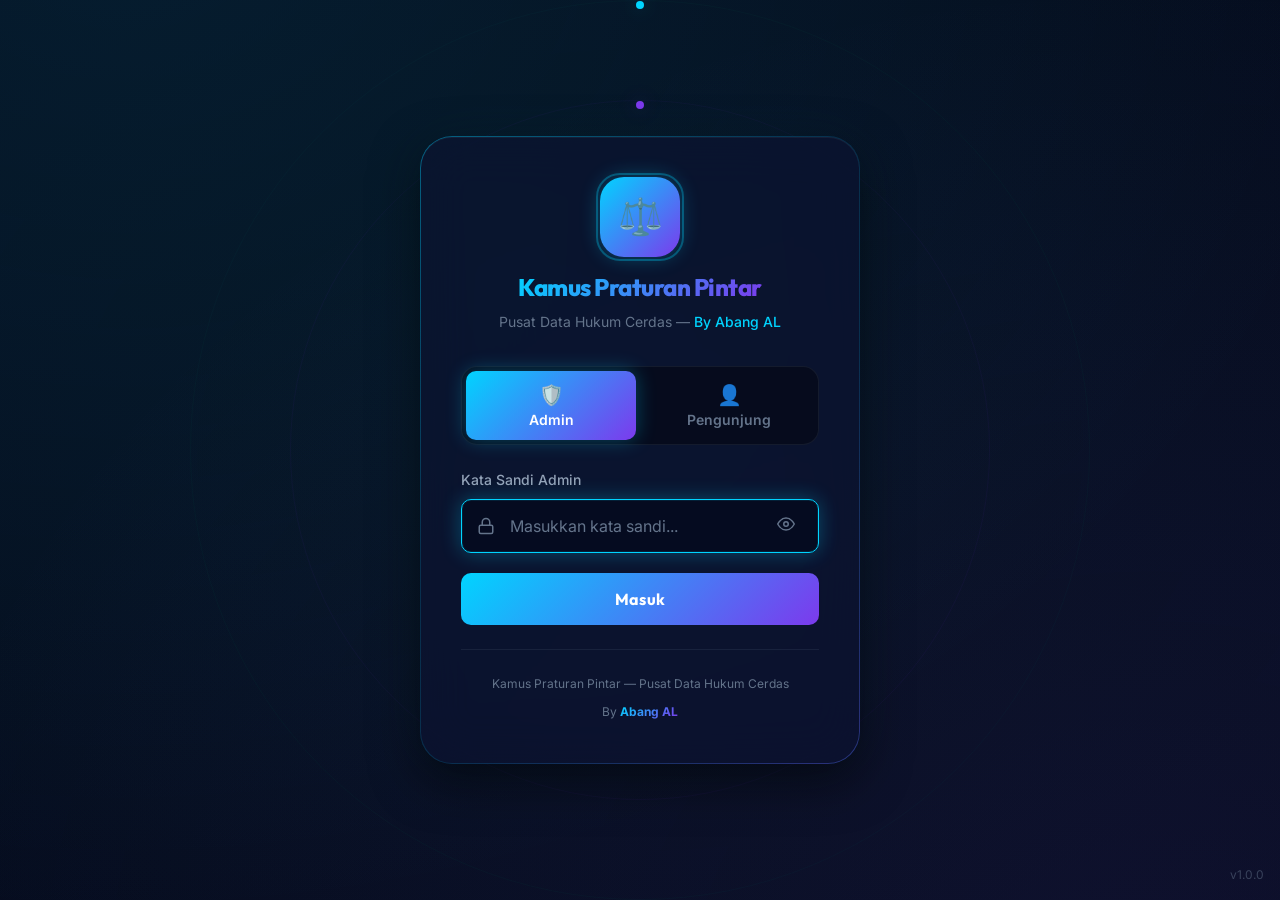
<file: index.html>
<!DOCTYPE html>
<html lang="id">
<head>
  <meta charset="UTF-8">
  <meta name="viewport" content="width=device-width, initial-scale=1.0">
  <meta name="description" content="Kamus Praturan Pintar - Pusat Data Hukum Cerdas By Abang AL. Cari peraturan daerah, undang-undang, dan dokumen hukum dengan teknologi AI.">
  <meta name="theme-color" content="#060b1d">
  <title>Kamus Praturan Pintar — Login</title>
  
  <!-- CSS -->
  <link rel="stylesheet" href="css/variables.css">
  <link rel="stylesheet" href="css/base.css">
  <link rel="stylesheet" href="css/animations.css">
  <link rel="stylesheet" href="css/login.css">
  <link rel="stylesheet" href="css/responsive.css">
  
  <!-- Favicon -->
  <link rel="icon" type="image/svg+xml" href="data:image/svg+xml,<svg xmlns='http://www.w3.org/2000/svg' viewBox='0 0 100 100'><text y='.9em' font-size='90'>⚖️</text></svg>">
</head>
<body>
  <div class="login-page" id="loginPage">
    
    <!-- Animated Background -->
    <div class="login-bg">
      <div class="particles-container">
        <div class="particle"></div>
        <div class="particle"></div>
        <div class="particle"></div>
        <div class="particle"></div>
        <div class="particle"></div>
        <div class="particle"></div>
        <div class="particle"></div>
        <div class="particle"></div>
        <div class="particle"></div>
        <div class="particle"></div>
      </div>
      <div class="orbit-ring">
        <div class="orbit-dot"></div>
      </div>
      <div class="orbit-ring">
        <div class="orbit-dot"></div>
      </div>
      <div class="orbit-ring"></div>
    </div>
    
    <!-- Login Card -->
    <div class="login-card" id="loginCard">
      
      <!-- Logo -->
      <div class="login-logo">
        <div class="login-logo-icon">⚖️</div>
        <h1 class="login-title">
          <span class="gradient-text">Kamus Praturan Pintar</span>
        </h1>
        <p class="login-subtitle">
          Pusat Data Hukum Cerdas — <span>By Abang AL</span>
        </p>
      </div>
      
      <!-- Role Selector -->
      <div class="login-roles" id="roleTabs">
        <button class="role-tab active" data-role="admin" id="tabAdmin" type="button">
          <span class="role-icon">🛡️</span>
          Admin
        </button>
        <button class="role-tab" data-role="visitor" id="tabVisitor" type="button">
          <span class="role-icon">👤</span>
          Pengunjung
        </button>
      </div>
      
      <!-- Login Form -->
      <form id="loginForm" autocomplete="off">
        
        <!-- Error Message -->
        <div class="login-error" id="loginError">
          <svg width="16" height="16" viewBox="0 0 24 24" fill="none" stroke="currentColor" stroke-width="2">
            <circle cx="12" cy="12" r="10"/><line x1="15" y1="9" x2="9" y2="15"/><line x1="9" y1="9" x2="15" y2="15"/>
          </svg>
          <span id="loginErrorText">Password salah!</span>
        </div>
        
        <!-- Password Input -->
        <div class="login-input-group">
          <label class="login-input-label" for="passwordInput">
            <span id="passwordLabel">Kata Sandi Admin</span>
          </label>
          <div class="login-input-wrapper">
            <svg class="input-icon-left" width="18" height="18" viewBox="0 0 24 24" fill="none" stroke="currentColor" stroke-width="2">
              <rect x="3" y="11" width="18" height="11" rx="2" ry="2"/>
              <path d="M7 11V7a5 5 0 0 1 10 0v4"/>
            </svg>
            <input 
              type="password" 
              id="passwordInput" 
              class="login-input" 
              placeholder="Masukkan kata sandi..."
              style="padding-left: 48px;"
              required
              autofocus
            >
            <button type="button" class="toggle-password" id="togglePassword" aria-label="Toggle password visibility">
              <svg width="18" height="18" viewBox="0 0 24 24" fill="none" stroke="currentColor" stroke-width="2" id="eyeIcon">
                <path d="M1 12s4-8 11-8 11 8 11 8-4 8-11 8-11-8-11-8z"/>
                <circle cx="12" cy="12" r="3"/>
              </svg>
            </button>
          </div>
        </div>
        
        <!-- Login Button -->
        <button type="submit" class="login-btn" id="loginBtn">
          <span class="btn-text">Masuk</span>
          <div class="btn-loader"></div>
        </button>
      </form>
      
      <!-- Footer -->
      <div class="login-footer">
        <p>Kamus Praturan Pintar — Pusat Data Hukum Cerdas</p>
        <p class="designer">By <span>Abang AL</span></p>
      </div>
    </div>
    
    <!-- Version -->
    <div class="login-version">v1.0.0</div>
  </div>
  
  <script src="js/auth.js"></script>
</body>
</html>
</file>
<file: css/variables.css>
/* ============================================
   JDIH Pintar Tanah Bumbu - Design Tokens
   Design by Abang AL
   ============================================ */

@import url('https://fonts.googleapis.com/css2?family=Outfit:wght@300;400;500;600;700;800;900&family=Inter:wght@300;400;500;600;700&family=JetBrains+Mono:wght@400;500;600&display=swap');

:root {
  /* ── Color Palette ── */
  --bg-primary: #060b1d;
  --bg-secondary: #0d1333;
  --bg-tertiary: #111940;
  --bg-card: rgba(13, 19, 51, 0.7);
  --bg-card-hover: rgba(17, 25, 64, 0.85);
  --bg-glass: rgba(13, 19, 51, 0.4);
  --bg-input: rgba(6, 11, 29, 0.6);
  --bg-sidebar: rgba(6, 11, 29, 0.95);

  /* ── Accent Colors ── */
  --accent-cyan: #00d4ff;
  --accent-cyan-dim: rgba(0, 212, 255, 0.15);
  --accent-cyan-medium: rgba(0, 212, 255, 0.3);
  --accent-purple: #7c3aed;
  --accent-purple-dim: rgba(124, 58, 237, 0.15);
  --accent-purple-medium: rgba(124, 58, 237, 0.3);
  --accent-emerald: #10b981;
  --accent-emerald-dim: rgba(16, 185, 129, 0.15);
  --accent-amber: #f59e0b;
  --accent-amber-dim: rgba(245, 158, 11, 0.15);
  --accent-rose: #f43f5e;
  --accent-rose-dim: rgba(244, 63, 94, 0.15);
  --accent-blue: #3b82f6;
  --accent-blue-dim: rgba(59, 130, 246, 0.15);
  --accent-indigo: #6366f1;
  --accent-pink: #ec4899;

  /* ── Gradients ── */
  --gradient-primary: linear-gradient(135deg, #00d4ff 0%, #7c3aed 100%);
  --gradient-secondary: linear-gradient(135deg, #7c3aed 0%, #ec4899 100%);
  --gradient-tertiary: linear-gradient(135deg, #10b981 0%, #00d4ff 100%);
  --gradient-warm: linear-gradient(135deg, #f59e0b 0%, #f43f5e 100%);
  --gradient-dark: linear-gradient(180deg, #060b1d 0%, #0d1333 50%, #111940 100%);
  --gradient-card: linear-gradient(135deg, rgba(0, 212, 255, 0.05) 0%, rgba(124, 58, 237, 0.05) 100%);
  --gradient-sidebar: linear-gradient(180deg, rgba(6, 11, 29, 0.98) 0%, rgba(13, 19, 51, 0.95) 100%);

  /* ── Text Colors ── */
  --text-primary: #e2e8f0;
  --text-secondary: #94a3b8;
  --text-muted: #64748b;
  --text-accent: #00d4ff;
  --text-white: #ffffff;

  /* ── Border Colors ── */
  --border-primary: rgba(0, 212, 255, 0.15);
  --border-secondary: rgba(124, 58, 237, 0.15);
  --border-subtle: rgba(148, 163, 184, 0.1);
  --border-glass: rgba(255, 255, 255, 0.08);

  /* ── Glow Effects ── */
  --glow-cyan: 0 0 20px rgba(0, 212, 255, 0.3);
  --glow-cyan-strong: 0 0 40px rgba(0, 212, 255, 0.4);
  --glow-purple: 0 0 20px rgba(124, 58, 237, 0.3);
  --glow-purple-strong: 0 0 40px rgba(124, 58, 237, 0.4);
  --glow-emerald: 0 0 20px rgba(16, 185, 129, 0.3);

  /* ── Shadows ── */
  --shadow-sm: 0 2px 8px rgba(0, 0, 0, 0.3);
  --shadow-md: 0 4px 16px rgba(0, 0, 0, 0.4);
  --shadow-lg: 0 8px 32px rgba(0, 0, 0, 0.5);
  --shadow-xl: 0 16px 48px rgba(0, 0, 0, 0.6);
  --shadow-card: 0 4px 24px rgba(0, 0, 0, 0.3), inset 0 1px 0 rgba(255, 255, 255, 0.05);

  /* ── Typography ── */
  --font-heading: 'Outfit', sans-serif;
  --font-body: 'Inter', sans-serif;
  --font-mono: 'JetBrains Mono', monospace;

  --text-xs: 0.75rem;
  --text-sm: 0.875rem;
  --text-base: 1rem;
  --text-lg: 1.125rem;
  --text-xl: 1.25rem;
  --text-2xl: 1.5rem;
  --text-3xl: 1.875rem;
  --text-4xl: 2.25rem;
  --text-5xl: 3rem;

  /* ── Spacing ── */
  --space-1: 0.25rem;
  --space-2: 0.5rem;
  --space-3: 0.75rem;
  --space-4: 1rem;
  --space-5: 1.25rem;
  --space-6: 1.5rem;
  --space-8: 2rem;
  --space-10: 2.5rem;
  --space-12: 3rem;
  --space-16: 4rem;
  --space-20: 5rem;

  /* ── Border Radius ── */
  --radius-sm: 6px;
  --radius-md: 10px;
  --radius-lg: 16px;
  --radius-xl: 24px;
  --radius-2xl: 32px;
  --radius-full: 9999px;

  /* ── Transitions ── */
  --ease-out: cubic-bezier(0.25, 0.46, 0.45, 0.94);
  --ease-spring: cubic-bezier(0.34, 1.56, 0.64, 1);
  --transition-fast: 150ms var(--ease-out);
  --transition-base: 250ms var(--ease-out);
  --transition-slow: 400ms var(--ease-out);
  --transition-spring: 500ms var(--ease-spring);

  /* ── Z-Index Scale ── */
  --z-base: 1;
  --z-dropdown: 100;
  --z-sticky: 200;
  --z-overlay: 300;
  --z-modal: 400;
  --z-toast: 500;
  --z-tooltip: 600;

  /* ── Layout ── */
  --sidebar-width: 280px;
  --sidebar-collapsed: 72px;
  --header-height: 64px;
  --content-max-width: 1400px;
}
</file>
<file: css/base.css>
/* ============================================
   JDIH Pintar - Base Styles & Reset
   ============================================ */

*, *::before, *::after {
  margin: 0;
  padding: 0;
  box-sizing: border-box;
}

html {
  scroll-behavior: smooth;
  -webkit-text-size-adjust: 100%;
  font-size: 16px;
}

body {
  font-family: var(--font-body);
  background: var(--bg-primary);
  color: var(--text-primary);
  line-height: 1.6;
  min-height: 100vh;
  overflow-x: hidden;
  -webkit-font-smoothing: antialiased;
  -moz-osx-font-smoothing: grayscale;
}

/* ── Custom Scrollbar ── */
::-webkit-scrollbar {
  width: 6px;
  height: 6px;
}

::-webkit-scrollbar-track {
  background: var(--bg-primary);
}

::-webkit-scrollbar-thumb {
  background: var(--accent-cyan-medium);
  border-radius: var(--radius-full);
}

::-webkit-scrollbar-thumb:hover {
  background: var(--accent-cyan);
}

/* ── Selection ── */
::selection {
  background: var(--accent-cyan-medium);
  color: var(--text-white);
}

/* ── Links ── */
a {
  color: var(--accent-cyan);
  text-decoration: none;
  transition: color var(--transition-fast);
}

a:hover {
  color: var(--text-white);
}

/* ── Headings ── */
h1, h2, h3, h4, h5, h6 {
  font-family: var(--font-heading);
  font-weight: 700;
  line-height: 1.2;
  color: var(--text-white);
}

h1 { font-size: var(--text-4xl); }
h2 { font-size: var(--text-3xl); }
h3 { font-size: var(--text-2xl); }
h4 { font-size: var(--text-xl); }
h5 { font-size: var(--text-lg); }

/* ── Paragraphs ── */
p {
  color: var(--text-secondary);
  line-height: 1.7;
}

/* ── Images ── */
img {
  max-width: 100%;
  height: auto;
  display: block;
}

/* ── Buttons ── */
button {
  font-family: var(--font-body);
  cursor: pointer;
  border: none;
  outline: none;
  background: none;
  font-size: var(--text-base);
  color: var(--text-primary);
  transition: all var(--transition-base);
}

/* ── Inputs ── */
input, textarea, select {
  font-family: var(--font-body);
  font-size: var(--text-base);
  color: var(--text-primary);
  outline: none;
  border: none;
  background: transparent;
}

input::placeholder,
textarea::placeholder {
  color: var(--text-muted);
}

/* ── Lists ── */
ul, ol {
  list-style: none;
}

/* ── Utility Classes ── */
.glass {
  background: var(--bg-glass);
  backdrop-filter: blur(20px);
  -webkit-backdrop-filter: blur(20px);
  border: 1px solid var(--border-glass);
}

.glass-card {
  background: var(--bg-card);
  backdrop-filter: blur(16px);
  -webkit-backdrop-filter: blur(16px);
  border: 1px solid var(--border-primary);
  border-radius: var(--radius-lg);
  box-shadow: var(--shadow-card);
  transition: all var(--transition-base);
}

.glass-card:hover {
  background: var(--bg-card-hover);
  border-color: var(--accent-cyan-medium);
  box-shadow: var(--shadow-card), var(--glow-cyan);
  transform: translateY(-2px);
}

.gradient-text {
  background: var(--gradient-primary);
  -webkit-background-clip: text;
  -webkit-text-fill-color: transparent;
  background-clip: text;
}

.gradient-text-secondary {
  background: var(--gradient-secondary);
  -webkit-background-clip: text;
  -webkit-text-fill-color: transparent;
  background-clip: text;
}

.btn-primary {
  display: inline-flex;
  align-items: center;
  justify-content: center;
  gap: var(--space-2);
  padding: var(--space-3) var(--space-6);
  background: var(--gradient-primary);
  color: var(--text-white);
  font-weight: 600;
  border-radius: var(--radius-md);
  font-size: var(--text-sm);
  transition: all var(--transition-base);
  position: relative;
  overflow: hidden;
}

.btn-primary::before {
  content: '';
  position: absolute;
  inset: 0;
  background: linear-gradient(135deg, rgba(255,255,255,0.2) 0%, transparent 50%);
  opacity: 0;
  transition: opacity var(--transition-fast);
}

.btn-primary:hover {
  transform: translateY(-2px);
  box-shadow: var(--glow-cyan-strong);
}

.btn-primary:hover::before {
  opacity: 1;
}

.btn-primary:active {
  transform: translateY(0);
}

.btn-secondary {
  display: inline-flex;
  align-items: center;
  justify-content: center;
  gap: var(--space-2);
  padding: var(--space-3) var(--space-6);
  background: var(--bg-card);
  color: var(--text-primary);
  font-weight: 500;
  border-radius: var(--radius-md);
  border: 1px solid var(--border-primary);
  font-size: var(--text-sm);
  transition: all var(--transition-base);
}

.btn-secondary:hover {
  background: var(--accent-cyan-dim);
  border-color: var(--accent-cyan);
  color: var(--accent-cyan);
}

.btn-icon {
  display: inline-flex;
  align-items: center;
  justify-content: center;
  width: 40px;
  height: 40px;
  border-radius: var(--radius-md);
  background: var(--bg-card);
  border: 1px solid var(--border-subtle);
  color: var(--text-secondary);
  transition: all var(--transition-base);
}

.btn-icon:hover {
  background: var(--accent-cyan-dim);
  border-color: var(--accent-cyan);
  color: var(--accent-cyan);
}

/* ── Badge ── */
.badge {
  display: inline-flex;
  align-items: center;
  padding: var(--space-1) var(--space-3);
  border-radius: var(--radius-full);
  font-size: var(--text-xs);
  font-weight: 600;
  letter-spacing: 0.02em;
}

.badge-cyan {
  background: var(--accent-cyan-dim);
  color: var(--accent-cyan);
  border: 1px solid var(--accent-cyan-medium);
}

.badge-purple {
  background: var(--accent-purple-dim);
  color: var(--accent-purple);
  border: 1px solid var(--accent-purple-medium);
}

.badge-emerald {
  background: var(--accent-emerald-dim);
  color: var(--accent-emerald);
}

.badge-amber {
  background: var(--accent-amber-dim);
  color: var(--accent-amber);
}

.badge-rose {
  background: var(--accent-rose-dim);
  color: var(--accent-rose);
}

/* ── Divider ── */
.divider {
  height: 1px;
  background: var(--border-subtle);
  margin: var(--space-6) 0;
}

/* ── Container ── */
.container {
  max-width: var(--content-max-width);
  margin: 0 auto;
  padding: 0 var(--space-6);
}

/* ── SR Only ── */
.sr-only {
  position: absolute;
  width: 1px;
  height: 1px;
  padding: 0;
  margin: -1px;
  overflow: hidden;
  clip: rect(0, 0, 0, 0);
  white-space: nowrap;
  border: 0;
}

/* ── Tooltip ── */
[data-tooltip] {
  position: relative;
}

[data-tooltip]::after {
  content: attr(data-tooltip);
  position: absolute;
  bottom: calc(100% + 8px);
  left: 50%;
  transform: translateX(-50%) scale(0.8);
  padding: var(--space-2) var(--space-3);
  background: var(--bg-secondary);
  color: var(--text-primary);
  font-size: var(--text-xs);
  border-radius: var(--radius-sm);
  border: 1px solid var(--border-primary);
  white-space: nowrap;
  opacity: 0;
  pointer-events: none;
  transition: all var(--transition-fast);
  z-index: var(--z-tooltip);
}

[data-tooltip]:hover::after {
  opacity: 1;
  transform: translateX(-50%) scale(1);
}
</file>
<file: css/animations.css>
/* ============================================
   JDIH Pintar - Animations & Keyframes
   ============================================ */

/* ── Fade Animations ── */
@keyframes fadeIn {
  from { opacity: 0; }
  to { opacity: 1; }
}

@keyframes fadeInUp {
  from {
    opacity: 0;
    transform: translateY(30px);
  }
  to {
    opacity: 1;
    transform: translateY(0);
  }
}

@keyframes fadeInDown {
  from {
    opacity: 0;
    transform: translateY(-20px);
  }
  to {
    opacity: 1;
    transform: translateY(0);
  }
}

@keyframes fadeInLeft {
  from {
    opacity: 0;
    transform: translateX(-30px);
  }
  to {
    opacity: 1;
    transform: translateX(0);
  }
}

@keyframes fadeInRight {
  from {
    opacity: 0;
    transform: translateX(30px);
  }
  to {
    opacity: 1;
    transform: translateX(0);
  }
}

@keyframes fadeInScale {
  from {
    opacity: 0;
    transform: scale(0.9);
  }
  to {
    opacity: 1;
    transform: scale(1);
  }
}

/* ── Slide Animations ── */
@keyframes slideUp {
  from { transform: translateY(100%); }
  to { transform: translateY(0); }
}

@keyframes slideDown {
  from { transform: translateY(-100%); }
  to { transform: translateY(0); }
}

@keyframes slideInLeft {
  from { transform: translateX(-100%); }
  to { transform: translateX(0); }
}

@keyframes slideInRight {
  from { transform: translateX(100%); }
  to { transform: translateX(0); }
}

/* ── Pulse & Glow ── */
@keyframes pulse {
  0%, 100% { opacity: 1; }
  50% { opacity: 0.5; }
}

@keyframes pulseGlow {
  0%, 100% { box-shadow: 0 0 5px rgba(0, 212, 255, 0.2); }
  50% { box-shadow: 0 0 25px rgba(0, 212, 255, 0.5); }
}

@keyframes glowBorder {
  0%, 100% { border-color: rgba(0, 212, 255, 0.2); }
  50% { border-color: rgba(0, 212, 255, 0.6); }
}

@keyframes pulseRing {
  0% {
    transform: scale(1);
    opacity: 1;
  }
  100% {
    transform: scale(1.5);
    opacity: 0;
  }
}

/* ── Spin ── */
@keyframes spin {
  from { transform: rotate(0deg); }
  to { transform: rotate(360deg); }
}

@keyframes spinSlow {
  from { transform: rotate(0deg); }
  to { transform: rotate(360deg); }
}

/* ── Shimmer / Loading ── */
@keyframes shimmer {
  0% { background-position: -200% center; }
  100% { background-position: 200% center; }
}

@keyframes skeletonPulse {
  0%, 100% { background-color: var(--bg-secondary); }
  50% { background-color: var(--bg-tertiary); }
}

/* ── Float Animation ── */
@keyframes float {
  0%, 100% { transform: translateY(0px); }
  50% { transform: translateY(-10px); }
}

@keyframes floatSlow {
  0%, 100% { transform: translateY(0px) rotate(0deg); }
  33% { transform: translateY(-8px) rotate(1deg); }
  66% { transform: translateY(-4px) rotate(-1deg); }
}

/* ── Particle Background ── */
@keyframes particleFloat {
  0% {
    transform: translateY(100vh) rotate(0deg);
    opacity: 0;
  }
  10% { opacity: 1; }
  90% { opacity: 1; }
  100% {
    transform: translateY(-10vh) rotate(720deg);
    opacity: 0;
  }
}

@keyframes orbitSlow {
  from { transform: rotate(0deg) translateX(150px) rotate(0deg); }
  to { transform: rotate(360deg) translateX(150px) rotate(-360deg); }
}

/* ── Counter Animation ── */
@keyframes countUp {
  from { opacity: 0; transform: translateY(10px); }
  to { opacity: 1; transform: translateY(0); }
}

/* ── Typing Indicator ── */
@keyframes typingBounce {
  0%, 60%, 100% { transform: translateY(0); }
  30% { transform: translateY(-8px); }
}

/* ── Wave ── */
@keyframes wave {
  0%, 100% { transform: scaleY(0.5); }
  50% { transform: scaleY(1.5); }
}

/* ── Gradient Shift ── */
@keyframes gradientShift {
  0% { background-position: 0% 50%; }
  50% { background-position: 100% 50%; }
  100% { background-position: 0% 50%; }
}

@keyframes borderGradient {
  0% { border-color: var(--accent-cyan); }
  33% { border-color: var(--accent-purple); }
  66% { border-color: var(--accent-emerald); }
  100% { border-color: var(--accent-cyan); }
}

/* ── Ripple Effect ── */
@keyframes ripple {
  0% {
    transform: scale(0);
    opacity: 0.5;
  }
  100% {
    transform: scale(4);
    opacity: 0;
  }
}

/* ── Scale Bounce ── */
@keyframes scaleBounce {
  0% { transform: scale(0); }
  50% { transform: scale(1.15); }
  100% { transform: scale(1); }
}

/* ── Notification Bell ── */
@keyframes bellShake {
  0%, 100% { transform: rotate(0); }
  15% { transform: rotate(15deg); }
  30% { transform: rotate(-10deg); }
  45% { transform: rotate(7deg); }
  60% { transform: rotate(-4deg); }
  75% { transform: rotate(2deg); }
}

/* ── Progress Bar ── */
@keyframes progressFill {
  from { width: 0%; }
  to { width: var(--progress, 100%); }
}

@keyframes progressStripe {
  from { background-position: 1rem 0; }
  to { background-position: 0 0; }
}

/* ── Stagger Animation Classes ── */
.animate-fade-in { animation: fadeIn 0.6s var(--ease-out) forwards; }
.animate-fade-in-up { animation: fadeInUp 0.6s var(--ease-out) forwards; }
.animate-fade-in-down { animation: fadeInDown 0.5s var(--ease-out) forwards; }
.animate-fade-in-left { animation: fadeInLeft 0.6s var(--ease-out) forwards; }
.animate-fade-in-right { animation: fadeInRight 0.6s var(--ease-out) forwards; }
.animate-fade-in-scale { animation: fadeInScale 0.5s var(--ease-spring) forwards; }
.animate-float { animation: float 3s ease-in-out infinite; }
.animate-pulse-glow { animation: pulseGlow 2s ease-in-out infinite; }
.animate-spin { animation: spin 1s linear infinite; }
.animate-spin-slow { animation: spinSlow 8s linear infinite; }
.animate-shimmer {
  background: linear-gradient(90deg, transparent 0%, rgba(0, 212, 255, 0.1) 50%, transparent 100%);
  background-size: 200% 100%;
  animation: shimmer 2s infinite;
}

/* ── Stagger Delays ── */
.stagger-1 { animation-delay: 0.1s; opacity: 0; }
.stagger-2 { animation-delay: 0.2s; opacity: 0; }
.stagger-3 { animation-delay: 0.3s; opacity: 0; }
.stagger-4 { animation-delay: 0.4s; opacity: 0; }
.stagger-5 { animation-delay: 0.5s; opacity: 0; }
.stagger-6 { animation-delay: 0.6s; opacity: 0; }
.stagger-7 { animation-delay: 0.7s; opacity: 0; }
.stagger-8 { animation-delay: 0.8s; opacity: 0; }

/* ── Hover Transitions ── */
.hover-lift {
  transition: transform var(--transition-base), box-shadow var(--transition-base);
}

.hover-lift:hover {
  transform: translateY(-4px);
  box-shadow: var(--shadow-lg);
}

.hover-glow {
  transition: box-shadow var(--transition-base);
}

.hover-glow:hover {
  box-shadow: var(--glow-cyan);
}

.hover-scale {
  transition: transform var(--transition-base);
}

.hover-scale:hover {
  transform: scale(1.05);
}

/* ── Page Transition ── */
.page-enter {
  animation: fadeInUp 0.4s var(--ease-out) forwards;
}

.page-exit {
  animation: fadeIn 0.2s var(--ease-out) reverse forwards;
}
</file>
<file: css/login.css>
/* ============================================
   JDIH Pintar - Login Page Styles
   ============================================ */

.login-page {
  min-height: 100vh;
  display: flex;
  align-items: center;
  justify-content: center;
  background: var(--bg-primary);
  position: relative;
  overflow: hidden;
  padding: var(--space-4);
}

/* ── Animated Background ── */
.login-bg {
  position: fixed;
  inset: 0;
  z-index: 0;
}

.login-bg::before {
  content: '';
  position: absolute;
  top: -50%;
  left: -50%;
  width: 200%;
  height: 200%;
  background: radial-gradient(ellipse at 30% 20%, rgba(0, 212, 255, 0.08) 0%, transparent 50%),
              radial-gradient(ellipse at 70% 80%, rgba(124, 58, 237, 0.08) 0%, transparent 50%),
              radial-gradient(ellipse at 50% 50%, rgba(16, 185, 129, 0.04) 0%, transparent 70%);
  animation: floatSlow 20s ease-in-out infinite;
}

.particles-container {
  position: absolute;
  inset: 0;
  overflow: hidden;
}

.particle {
  position: absolute;
  width: 4px;
  height: 4px;
  background: var(--accent-cyan);
  border-radius: 50%;
  opacity: 0;
  animation: particleFloat linear infinite;
}

.particle:nth-child(1) { left: 10%; animation-duration: 15s; animation-delay: 0s; width: 3px; height: 3px; }
.particle:nth-child(2) { left: 20%; animation-duration: 12s; animation-delay: 2s; width: 5px; height: 5px; background: var(--accent-purple); }
.particle:nth-child(3) { left: 35%; animation-duration: 18s; animation-delay: 4s; width: 2px; height: 2px; }
.particle:nth-child(4) { left: 50%; animation-duration: 14s; animation-delay: 1s; width: 4px; height: 4px; background: var(--accent-emerald); }
.particle:nth-child(5) { left: 65%; animation-duration: 16s; animation-delay: 3s; width: 3px; height: 3px; }
.particle:nth-child(6) { left: 75%; animation-duration: 13s; animation-delay: 5s; width: 6px; height: 6px; background: var(--accent-purple); }
.particle:nth-child(7) { left: 85%; animation-duration: 17s; animation-delay: 2s; width: 2px; height: 2px; }
.particle:nth-child(8) { left: 45%; animation-duration: 20s; animation-delay: 6s; width: 4px; height: 4px; background: var(--accent-cyan); }
.particle:nth-child(9) { left: 5%; animation-duration: 11s; animation-delay: 1s; width: 5px; height: 5px; background: var(--accent-purple); }
.particle:nth-child(10) { left: 92%; animation-duration: 19s; animation-delay: 4s; width: 3px; height: 3px; background: var(--accent-emerald); }

/* ── Orbit Rings ── */
.orbit-ring {
  position: absolute;
  border: 1px solid rgba(0, 212, 255, 0.06);
  border-radius: 50%;
  top: 50%;
  left: 50%;
}

.orbit-ring:nth-child(1) {
  width: 500px;
  height: 500px;
  margin-top: -250px;
  margin-left: -250px;
  animation: spin 60s linear infinite;
}

.orbit-ring:nth-child(2) {
  width: 700px;
  height: 700px;
  margin-top: -350px;
  margin-left: -350px;
  border-color: rgba(124, 58, 237, 0.05);
  animation: spin 80s linear infinite reverse;
}

.orbit-ring:nth-child(3) {
  width: 900px;
  height: 900px;
  margin-top: -450px;
  margin-left: -450px;
  border-color: rgba(16, 185, 129, 0.04);
  animation: spin 100s linear infinite;
}

.orbit-dot {
  position: absolute;
  width: 8px;
  height: 8px;
  background: var(--accent-cyan);
  border-radius: 50%;
  top: 0;
  left: 50%;
  margin-left: -4px;
  box-shadow: var(--glow-cyan);
}

.orbit-ring:nth-child(2) .orbit-dot {
  background: var(--accent-purple);
  box-shadow: var(--glow-purple);
}

/* ── Login Card ── */
.login-card {
  position: relative;
  z-index: var(--z-base);
  width: 100%;
  max-width: 440px;
  padding: var(--space-10);
  background: rgba(13, 19, 51, 0.6);
  backdrop-filter: blur(24px);
  -webkit-backdrop-filter: blur(24px);
  border: 1px solid var(--border-primary);
  border-radius: var(--radius-2xl);
  box-shadow: var(--shadow-xl),
              0 0 60px rgba(0, 212, 255, 0.05),
              inset 0 1px 0 rgba(255, 255, 255, 0.05);
  animation: fadeInScale 0.8s var(--ease-spring) forwards;
}

.login-card::before {
  content: '';
  position: absolute;
  inset: -1px;
  border-radius: var(--radius-2xl);
  padding: 1px;
  background: linear-gradient(135deg, rgba(0, 212, 255, 0.3), transparent 40%, transparent 60%, rgba(124, 58, 237, 0.3));
  -webkit-mask: linear-gradient(#fff 0 0) content-box, linear-gradient(#fff 0 0);
  -webkit-mask-composite: xor;
  mask-composite: exclude;
  pointer-events: none;
}

/* ── Logo Section ── */
.login-logo {
  text-align: center;
  margin-bottom: var(--space-8);
}

.login-logo-icon {
  width: 80px;
  height: 80px;
  margin: 0 auto var(--space-4);
  background: var(--gradient-primary);
  border-radius: var(--radius-xl);
  display: flex;
  align-items: center;
  justify-content: center;
  font-size: 36px;
  box-shadow: var(--glow-cyan);
  animation: float 4s ease-in-out infinite;
  position: relative;
}

.login-logo-icon::after {
  content: '';
  position: absolute;
  inset: -4px;
  border-radius: var(--radius-xl);
  border: 2px solid var(--accent-cyan);
  opacity: 0.3;
  animation: pulseRing 2s ease-out infinite;
}

.login-title {
  font-family: var(--font-heading);
  font-size: var(--text-2xl);
  font-weight: 800;
  margin-bottom: var(--space-2);
  letter-spacing: -0.02em;
}

.login-subtitle {
  font-size: var(--text-sm);
  color: var(--text-muted);
  font-weight: 400;
}

.login-subtitle span {
  color: var(--accent-cyan);
  font-weight: 500;
}

/* ── Role Tabs ── */
.login-roles {
  display: flex;
  gap: var(--space-2);
  padding: var(--space-1);
  background: var(--bg-primary);
  border-radius: var(--radius-lg);
  margin-bottom: var(--space-6);
  border: 1px solid var(--border-subtle);
}

.role-tab {
  flex: 1;
  padding: var(--space-3) var(--space-4);
  border-radius: var(--radius-md);
  text-align: center;
  font-weight: 600;
  font-size: var(--text-sm);
  color: var(--text-muted);
  cursor: pointer;
  transition: all var(--transition-base);
  position: relative;
  overflow: hidden;
}

.role-tab.active {
  background: var(--gradient-primary);
  color: var(--text-white);
  box-shadow: var(--glow-cyan);
}

.role-tab:not(.active):hover {
  color: var(--text-primary);
  background: var(--bg-secondary);
}

.role-tab .role-icon {
  display: block;
  font-size: 20px;
  margin-bottom: var(--space-1);
}

/* ── Input Group ── */
.login-input-group {
  margin-bottom: var(--space-5);
}

.login-input-label {
  display: block;
  font-size: var(--text-sm);
  font-weight: 500;
  color: var(--text-secondary);
  margin-bottom: var(--space-2);
}

.login-input-wrapper {
  position: relative;
  display: flex;
  align-items: center;
}

.login-input-wrapper .input-icon {
  position: absolute;
  left: var(--space-4);
  color: var(--text-muted);
  font-size: 18px;
  transition: color var(--transition-base);
  z-index: 1;
}

.login-input {
  width: 100%;
  padding: var(--space-4) var(--space-4) var(--space-4) var(--space-12);
  background: var(--bg-input);
  border: 1.5px solid var(--border-subtle);
  border-radius: var(--radius-md);
  color: var(--text-primary);
  font-size: var(--text-base);
  transition: all var(--transition-base);
}

.login-input:focus {
  border-color: var(--accent-cyan);
  box-shadow: var(--glow-cyan), inset 0 0 0 1px rgba(0, 212, 255, 0.1);
  background: rgba(6, 11, 29, 0.8);
}

.login-input:focus + .input-icon,
.login-input:focus ~ .input-icon {
  color: var(--accent-cyan);
}

.login-input-wrapper .input-icon-left {
  position: absolute;
  left: var(--space-4);
  color: var(--text-muted);
  font-size: 18px;
  transition: color var(--transition-base);
}

.toggle-password {
  position: absolute;
  right: var(--space-4);
  background: none;
  border: none;
  color: var(--text-muted);
  font-size: 18px;
  cursor: pointer;
  padding: var(--space-2);
  transition: color var(--transition-fast);
  z-index: 1;
}

.toggle-password:hover {
  color: var(--accent-cyan);
}

/* ── Login Button ── */
.login-btn {
  width: 100%;
  padding: var(--space-4);
  background: var(--gradient-primary);
  color: var(--text-white);
  font-family: var(--font-heading);
  font-weight: 700;
  font-size: var(--text-base);
  border-radius: var(--radius-md);
  cursor: pointer;
  transition: all var(--transition-base);
  position: relative;
  overflow: hidden;
  border: none;
  letter-spacing: 0.02em;
}

.login-btn::before {
  content: '';
  position: absolute;
  inset: 0;
  background: linear-gradient(135deg, rgba(255,255,255,0.15) 0%, transparent 50%);
  opacity: 0;
  transition: opacity var(--transition-fast);
}

.login-btn:hover {
  transform: translateY(-2px);
  box-shadow: var(--glow-cyan-strong);
}

.login-btn:hover::before {
  opacity: 1;
}

.login-btn:active {
  transform: translateY(0);
}

.login-btn:disabled {
  opacity: 0.5;
  cursor: not-allowed;
  transform: none;
}

.login-btn .btn-loader {
  display: none;
  width: 20px;
  height: 20px;
  border: 2px solid rgba(255,255,255,0.3);
  border-top-color: white;
  border-radius: 50%;
  animation: spin 0.6s linear infinite;
  margin: 0 auto;
}

.login-btn.loading .btn-text {
  display: none;
}

.login-btn.loading .btn-loader {
  display: block;
}

/* ── Error Message ── */
.login-error {
  display: none;
  align-items: center;
  gap: var(--space-2);
  padding: var(--space-3) var(--space-4);
  background: var(--accent-rose-dim);
  border: 1px solid rgba(244, 63, 94, 0.3);
  border-radius: var(--radius-md);
  color: var(--accent-rose);
  font-size: var(--text-sm);
  margin-bottom: var(--space-4);
  animation: fadeInScale 0.3s var(--ease-spring);
}

.login-error.show {
  display: flex;
}

/* ── Footer ── */
.login-footer {
  text-align: center;
  margin-top: var(--space-6);
  padding-top: var(--space-6);
  border-top: 1px solid var(--border-subtle);
}

.login-footer p {
  font-size: var(--text-xs);
  color: var(--text-muted);
}

.login-footer .designer {
  margin-top: var(--space-2);
  font-size: var(--text-xs);
  color: var(--text-muted);
}

.login-footer .designer span {
  background: var(--gradient-primary);
  -webkit-background-clip: text;
  -webkit-text-fill-color: transparent;
  background-clip: text;
  font-weight: 700;
}

/* ── Version Badge ── */
.login-version {
  position: fixed;
  bottom: var(--space-4);
  right: var(--space-4);
  font-size: var(--text-xs);
  color: var(--text-muted);
  opacity: 0.5;
  z-index: 1;
}
</file>
<file: css/responsive.css>
/* ============================================
   JDIH Pintar - Responsive Styles
   ============================================ */

/* ── Tablet (≤ 1024px) ── */
@media (max-width: 1024px) {
  .stats-grid { grid-template-columns: repeat(2, 1fr); }
  .dashboard-panels { grid-template-columns: 1fr; }
  .main-header { padding: 0 var(--space-5); }
  .page-content { padding: var(--space-6); }
}

/* ── Mobile Landscape / Small Tablet (≤ 768px) ── */
@media (max-width: 768px) {
  :root {
    --sidebar-width: 280px;
    --header-height: 56px;
  }

  .sidebar { transform: translateX(-100%); }
  .sidebar.open { transform: translateX(0); }
  .sidebar-overlay.show { display: block; }
  .mobile-menu-toggle { display: flex; }
  .main-content { margin-left: 0; }

  .main-header {
    padding: 0 var(--space-4);
    padding-left: calc(var(--space-4) + 52px);
  }

  .stats-grid { grid-template-columns: repeat(2, 1fr); gap: var(--space-4); }

  .stat-card { padding: var(--space-4); }
  .stat-card-value { font-size: var(--text-2xl); }

  .quick-search-hero {
    padding: var(--space-8) var(--space-4);
    border-radius: var(--radius-lg);
  }
  .quick-search-hero h2 { font-size: var(--text-2xl); }

  .search-bar-main { flex-wrap: wrap; }
  .search-bar-main input { min-width: 0; }

  .ai-chat-container { height: calc(100vh - var(--header-height) - var(--space-8)); }

  .doc-modal { max-height: 90vh; margin: var(--space-4); border-radius: var(--radius-lg); }

  .hierarchy-level { padding: var(--space-3) var(--space-4); gap: var(--space-3); }
  .hierarchy-docs { padding-left: var(--space-8); }

  .manage-table-wrap { overflow-x: auto; }
  .manage-table { min-width: 600px; }

  .section-title { font-size: var(--text-xl); }

  .header-title { font-size: var(--text-base); }
  .sync-status span { display: none; }
}

/* ── Mobile Portrait (≤ 480px) ── */
@media (max-width: 480px) {
  .page-content { padding: var(--space-4); }

  .stats-grid {
    grid-template-columns: 1fr 1fr;
    gap: var(--space-3);
  }

  .stat-card { padding: var(--space-3); }
  .stat-card-value { font-size: var(--text-xl); }
  .stat-card-icon { width: 36px; height: 36px; font-size: 18px; }
  .stat-card-label { font-size: var(--text-xs); }

  .quick-search-hero {
    padding: var(--space-6) var(--space-3);
  }
  .quick-search-hero h2 { font-size: var(--text-xl); }
  .quick-search-hero p { font-size: var(--text-sm); }

  .search-bar-main .search-submit {
    width: 100%;
    margin-top: var(--space-2);
  }

  .search-result-card { padding: var(--space-4); }

  .ai-message { max-width: 92%; }

  .login-card {
    padding: var(--space-6);
    margin: var(--space-2);
  }

  .login-logo-icon { width: 64px; height: 64px; font-size: 28px; }
  .login-title { font-size: var(--text-xl); }

  .upload-zone { padding: var(--space-8) var(--space-4); }
  .upload-zone-icon { font-size: 40px; }

  .hierarchy-level-desc { display: none; }
  .hierarchy-level-icon { font-size: 20px; }

  .panel-header { padding: var(--space-4); }
  .panel-body { padding: var(--space-4); }

  .dashboard-footer { padding: var(--space-4); }

  .manage-toolbar { flex-direction: column; align-items: stretch; }
}

/* ── Very Small Screens (≤ 360px) ── */
@media (max-width: 360px) {
  .stats-grid { grid-template-columns: 1fr; }
  .login-roles { flex-direction: column; }
  .search-filters { justify-content: center; }
}
</file>
<file: css/dashboard.css>
/* ============================================
   JDIH Pintar - Dashboard Layout
   ============================================ */

.dashboard-page {
  display: flex;
  min-height: 100vh;
  background: var(--bg-primary);
}

/* ── Sidebar ── */
.sidebar {
  position: fixed;
  left: 0;
  top: 0;
  bottom: 0;
  width: var(--sidebar-width);
  background: var(--gradient-sidebar);
  border-right: 1px solid var(--border-primary);
  display: flex;
  flex-direction: column;
  z-index: var(--z-sticky);
  transition: transform var(--transition-slow);
  backdrop-filter: blur(20px);
}

.sidebar-header {
  padding: var(--space-6);
  border-bottom: 1px solid var(--border-subtle);
  display: flex;
  align-items: center;
  gap: var(--space-3);
}

.sidebar-logo {
  width: 44px;
  height: 44px;
  background: var(--gradient-primary);
  border-radius: var(--radius-md);
  display: flex;
  align-items: center;
  justify-content: center;
  font-size: 22px;
  box-shadow: var(--glow-cyan);
  flex-shrink: 0;
}

.sidebar-brand h2 {
  font-size: var(--text-base);
  font-weight: 700;
  background: var(--gradient-primary);
  -webkit-background-clip: text;
  -webkit-text-fill-color: transparent;
  background-clip: text;
}

.sidebar-brand p {
  font-size: var(--text-xs);
  color: var(--text-muted);
  margin-top: 2px;
}

.sidebar-nav {
  flex: 1;
  padding: var(--space-4) var(--space-3);
  overflow-y: auto;
}

.nav-section-label {
  font-size: var(--text-xs);
  text-transform: uppercase;
  letter-spacing: 0.08em;
  color: var(--text-muted);
  padding: var(--space-4) var(--space-3) var(--space-2);
  font-weight: 600;
}

.nav-item {
  display: flex;
  align-items: center;
  gap: var(--space-3);
  padding: var(--space-3) var(--space-4);
  border-radius: var(--radius-md);
  color: var(--text-secondary);
  font-size: var(--text-sm);
  font-weight: 500;
  cursor: pointer;
  transition: all var(--transition-base);
  margin-bottom: 2px;
  position: relative;
  width: 100%;
  text-align: left;
  background: none;
  border: none;
  font-family: var(--font-body);
}

.nav-item:hover {
  background: var(--accent-cyan-dim);
  color: var(--text-primary);
}

.nav-item.active {
  background: var(--accent-cyan-dim);
  color: var(--accent-cyan);
  border: 1px solid var(--border-primary);
}

.nav-item.active::before {
  content: '';
  position: absolute;
  left: 0;
  top: 50%;
  transform: translateY(-50%);
  width: 3px;
  height: 60%;
  background: var(--accent-cyan);
  border-radius: 0 var(--radius-full) var(--radius-full) 0;
}

.nav-item .nav-icon {
  font-size: 18px;
  width: 24px;
  text-align: center;
  flex-shrink: 0;
}

.nav-item .nav-badge {
  margin-left: auto;
  background: var(--accent-cyan-dim);
  color: var(--accent-cyan);
  padding: 2px 8px;
  border-radius: var(--radius-full);
  font-size: 11px;
  font-weight: 600;
}

.nav-item.admin-only {
  display: none;
}

.is-admin .nav-item.admin-only {
  display: flex;
}

.sidebar-footer {
  padding: var(--space-4) var(--space-3);
  border-top: 1px solid var(--border-subtle);
}

.sidebar-user {
  display: flex;
  align-items: center;
  gap: var(--space-3);
  padding: var(--space-3) var(--space-4);
  border-radius: var(--radius-md);
  background: var(--bg-card);
  border: 1px solid var(--border-subtle);
}

.sidebar-user-avatar {
  width: 36px;
  height: 36px;
  border-radius: var(--radius-md);
  background: var(--gradient-primary);
  display: flex;
  align-items: center;
  justify-content: center;
  font-size: 16px;
  flex-shrink: 0;
}

.sidebar-user-info {
  flex: 1;
  min-width: 0;
}

.sidebar-user-info .name {
  font-size: var(--text-sm);
  font-weight: 600;
  color: var(--text-primary);
}

.sidebar-user-info .role {
  font-size: var(--text-xs);
  color: var(--text-muted);
}

.btn-logout {
  padding: var(--space-2);
  color: var(--text-muted);
  cursor: pointer;
  border-radius: var(--radius-sm);
  transition: all var(--transition-fast);
  background: none;
  border: none;
}

.btn-logout:hover {
  color: var(--accent-rose);
  background: var(--accent-rose-dim);
}

/* ── Mobile Menu Toggle ── */
.mobile-menu-toggle {
  display: none;
  position: fixed;
  top: var(--space-4);
  left: var(--space-4);
  z-index: var(--z-overlay);
  width: 44px;
  height: 44px;
  border-radius: var(--radius-md);
  background: var(--bg-card);
  backdrop-filter: blur(20px);
  border: 1px solid var(--border-primary);
  align-items: center;
  justify-content: center;
  cursor: pointer;
  font-size: 20px;
  color: var(--text-primary);
}

.sidebar-overlay {
  display: none;
  position: fixed;
  inset: 0;
  background: rgba(0,0,0,0.6);
  z-index: calc(var(--z-sticky) - 1);
}

/* ── Main Content ── */
.main-content {
  flex: 1;
  margin-left: var(--sidebar-width);
  min-height: 100vh;
  display: flex;
  flex-direction: column;
}

/* ── Header ── */
.main-header {
  position: sticky;
  top: 0;
  height: var(--header-height);
  background: rgba(6, 11, 29, 0.85);
  backdrop-filter: blur(20px);
  border-bottom: 1px solid var(--border-subtle);
  display: flex;
  align-items: center;
  justify-content: space-between;
  padding: 0 var(--space-8);
  z-index: var(--z-sticky);
}

.header-left {
  display: flex;
  align-items: center;
  gap: var(--space-4);
}

.header-title {
  font-family: var(--font-heading);
  font-size: var(--text-lg);
  font-weight: 700;
  color: var(--text-white);
}

.header-right {
  display: flex;
  align-items: center;
  gap: var(--space-3);
}

.sync-status {
  display: flex;
  align-items: center;
  gap: var(--space-2);
  padding: var(--space-2) var(--space-3);
  border-radius: var(--radius-full);
  background: var(--accent-emerald-dim);
  font-size: var(--text-xs);
  color: var(--accent-emerald);
  font-weight: 500;
}

.sync-dot {
  width: 6px;
  height: 6px;
  border-radius: 50%;
  background: var(--accent-emerald);
  animation: pulse 2s infinite;
}

/* ── Page Content ── */
.page-content {
  flex: 1;
  padding: var(--space-8);
}

/* ── View Sections ── */
.view-section {
  display: none;
  animation: fadeInUp 0.4s var(--ease-out) forwards;
}

.view-section.active {
  display: block;
}

/* ── Dashboard Grid ── */
.stats-grid {
  display: grid;
  grid-template-columns: repeat(4, 1fr);
  gap: var(--space-6);
  margin-bottom: var(--space-8);
}

.stat-card {
  padding: var(--space-6);
  background: var(--bg-card);
  border: 1px solid var(--border-subtle);
  border-radius: var(--radius-lg);
  position: relative;
  overflow: hidden;
  transition: all var(--transition-base);
}

.stat-card:hover {
  border-color: var(--border-primary);
  transform: translateY(-2px);
  box-shadow: var(--shadow-lg);
}

.stat-card::before {
  content: '';
  position: absolute;
  top: 0;
  right: 0;
  width: 120px;
  height: 120px;
  border-radius: 50%;
  opacity: 0.06;
  transform: translate(30%, -30%);
}

.stat-card.cyan::before { background: var(--accent-cyan); }
.stat-card.purple::before { background: var(--accent-purple); }
.stat-card.emerald::before { background: var(--accent-emerald); }
.stat-card.amber::before { background: var(--accent-amber); }

.stat-card-header {
  display: flex;
  align-items: center;
  justify-content: space-between;
  margin-bottom: var(--space-4);
}

.stat-card-icon {
  width: 44px;
  height: 44px;
  border-radius: var(--radius-md);
  display: flex;
  align-items: center;
  justify-content: center;
  font-size: 22px;
}

.stat-card.cyan .stat-card-icon { background: var(--accent-cyan-dim); }
.stat-card.purple .stat-card-icon { background: var(--accent-purple-dim); }
.stat-card.emerald .stat-card-icon { background: var(--accent-emerald-dim); }
.stat-card.amber .stat-card-icon { background: var(--accent-amber-dim); }

.stat-card-trend {
  display: flex;
  align-items: center;
  gap: 4px;
  font-size: var(--text-xs);
  font-weight: 600;
  padding: 2px 8px;
  border-radius: var(--radius-full);
}

.stat-card-trend.up { background: var(--accent-emerald-dim); color: var(--accent-emerald); }
.stat-card-trend.neutral { background: var(--accent-amber-dim); color: var(--accent-amber); }

.stat-card-value {
  font-family: var(--font-heading);
  font-size: var(--text-3xl);
  font-weight: 800;
  color: var(--text-white);
  margin-bottom: var(--space-1);
}

.stat-card-label {
  font-size: var(--text-sm);
  color: var(--text-muted);
}

/* ── Dashboard Panels ── */
.dashboard-panels {
  display: grid;
  grid-template-columns: 2fr 1fr;
  gap: var(--space-6);
  margin-bottom: var(--space-8);
}

.panel {
  background: var(--bg-card);
  border: 1px solid var(--border-subtle);
  border-radius: var(--radius-lg);
  overflow: hidden;
}

.panel-header {
  display: flex;
  align-items: center;
  justify-content: space-between;
  padding: var(--space-5) var(--space-6);
  border-bottom: 1px solid var(--border-subtle);
}

.panel-header h3 {
  font-size: var(--text-base);
  font-weight: 700;
  display: flex;
  align-items: center;
  gap: var(--space-2);
}

.panel-body {
  padding: var(--space-5) var(--space-6);
}

/* ── Category Distribution ── */
.category-bars {
  display: flex;
  flex-direction: column;
  gap: var(--space-4);
}

.category-bar-item {
  display: flex;
  align-items: center;
  gap: var(--space-3);
}

.category-bar-icon {
  font-size: 18px;
  width: 28px;
  text-align: center;
  flex-shrink: 0;
}

.category-bar-info {
  flex: 1;
  min-width: 0;
}

.category-bar-top {
  display: flex;
  justify-content: space-between;
  margin-bottom: var(--space-1);
}

.category-bar-name {
  font-size: var(--text-sm);
  font-weight: 500;
  color: var(--text-primary);
}

.category-bar-count {
  font-size: var(--text-sm);
  font-weight: 600;
  color: var(--text-accent);
  font-family: var(--font-mono);
}

.category-bar-track {
  height: 6px;
  background: var(--bg-primary);
  border-radius: var(--radius-full);
  overflow: hidden;
}

.category-bar-fill {
  height: 100%;
  border-radius: var(--radius-full);
  transition: width 1s var(--ease-out);
  width: 0;
}

/* ── Recent Documents List ── */
.recent-doc-list {
  display: flex;
  flex-direction: column;
  gap: var(--space-3);
}

.recent-doc-item {
  display: flex;
  align-items: flex-start;
  gap: var(--space-3);
  padding: var(--space-3);
  border-radius: var(--radius-md);
  transition: background var(--transition-fast);
  cursor: pointer;
}

.recent-doc-item:hover {
  background: var(--bg-tertiary);
}

.recent-doc-icon {
  width: 36px;
  height: 36px;
  border-radius: var(--radius-sm);
  display: flex;
  align-items: center;
  justify-content: center;
  font-size: 18px;
  flex-shrink: 0;
  background: var(--accent-cyan-dim);
}

.recent-doc-info {
  flex: 1;
  min-width: 0;
}

.recent-doc-title {
  font-size: var(--text-sm);
  font-weight: 500;
  color: var(--text-primary);
  line-height: 1.3;
  display: -webkit-box;
  -webkit-line-clamp: 2;
  -webkit-box-orient: vertical;
  overflow: hidden;
}

.recent-doc-meta {
  font-size: var(--text-xs);
  color: var(--text-muted);
  margin-top: 4px;
}

/* ── Section Title ── */
.section-title {
  font-family: var(--font-heading);
  font-size: var(--text-2xl);
  font-weight: 800;
  margin-bottom: var(--space-2);
}

.section-desc {
  color: var(--text-secondary);
  font-size: var(--text-sm);
  margin-bottom: var(--space-6);
}

/* ── Quick Search in Dashboard ── */
.quick-search-hero {
  background: var(--gradient-card);
  border: 1px solid var(--border-primary);
  border-radius: var(--radius-xl);
  padding: var(--space-10) var(--space-8);
  text-align: center;
  margin-bottom: var(--space-8);
  position: relative;
  overflow: hidden;
}

.quick-search-hero::before {
  content: '';
  position: absolute;
  inset: 0;
  background: radial-gradient(ellipse at center, rgba(0,212,255,0.05) 0%, transparent 70%);
}

.quick-search-hero h2 {
  font-size: var(--text-3xl);
  font-weight: 800;
  margin-bottom: var(--space-2);
  position: relative;
}

.quick-search-hero p {
  font-size: var(--text-base);
  margin-bottom: var(--space-6);
  position: relative;
}

.quick-search-bar {
  position: relative;
  max-width: 600px;
  margin: 0 auto;
}

.quick-search-bar input {
  width: 100%;
  padding: var(--space-4) var(--space-4) var(--space-4) var(--space-12);
  background: var(--bg-input);
  border: 2px solid var(--border-primary);
  border-radius: var(--radius-lg);
  color: var(--text-primary);
  font-size: var(--text-base);
  transition: all var(--transition-base);
}

.quick-search-bar input:focus {
  border-color: var(--accent-cyan);
  box-shadow: var(--glow-cyan);
}

.quick-search-bar .search-icon {
  position: absolute;
  left: var(--space-4);
  top: 50%;
  transform: translateY(-50%);
  color: var(--text-muted);
  font-size: 20px;
}

.quick-search-tags {
  display: flex;
  flex-wrap: wrap;
  gap: var(--space-2);
  justify-content: center;
  margin-top: var(--space-4);
  position: relative;
}

.quick-search-tag {
  padding: var(--space-1) var(--space-3);
  background: var(--bg-card);
  border: 1px solid var(--border-subtle);
  border-radius: var(--radius-full);
  font-size: var(--text-xs);
  color: var(--text-secondary);
  cursor: pointer;
  transition: all var(--transition-fast);
}

.quick-search-tag:hover {
  background: var(--accent-cyan-dim);
  border-color: var(--accent-cyan);
  color: var(--accent-cyan);
}

/* ── Designer Footer ── */
.dashboard-footer {
  padding: var(--space-6) var(--space-8);
  text-align: center;
  border-top: 1px solid var(--border-subtle);
  font-size: var(--text-xs);
  color: var(--text-muted);
}

.dashboard-footer span {
  background: var(--gradient-primary);
  -webkit-background-clip: text;
  -webkit-text-fill-color: transparent;
  background-clip: text;
  font-weight: 700;
}
</file>
<file: css/search.css>
/* ============================================
   JDIH Pintar - Search Styles
   ============================================ */

.search-container { max-width: 900px; margin: 0 auto; }

.search-bar-wrapper {
  position: relative;
  margin-bottom: var(--space-6);
}

.search-bar-main {
  display: flex;
  align-items: center;
  background: var(--bg-card);
  border: 2px solid var(--border-primary);
  border-radius: var(--radius-lg);
  padding: var(--space-2);
  transition: all var(--transition-base);
}

.search-bar-main:focus-within {
  border-color: var(--accent-cyan);
  box-shadow: var(--glow-cyan);
}

.search-bar-main .search-input-icon {
  padding: var(--space-2) var(--space-3);
  color: var(--text-muted);
  font-size: 22px;
}

.search-bar-main input {
  flex: 1;
  padding: var(--space-3);
  font-size: var(--text-base);
  color: var(--text-primary);
  background: transparent;
}

.search-bar-main .search-submit {
  padding: var(--space-3) var(--space-6);
  background: var(--gradient-primary);
  color: white;
  font-weight: 600;
  border-radius: var(--radius-md);
  font-size: var(--text-sm);
  transition: all var(--transition-base);
  cursor: pointer;
  border: none;
}

.search-bar-main .search-submit:hover {
  box-shadow: var(--glow-cyan);
  transform: translateY(-1px);
}

/* ── Filters ── */
.search-filters {
  display: flex;
  flex-wrap: wrap;
  gap: var(--space-2);
  margin-bottom: var(--space-6);
}

.filter-chip {
  padding: var(--space-2) var(--space-4);
  background: var(--bg-card);
  border: 1px solid var(--border-subtle);
  border-radius: var(--radius-full);
  font-size: var(--text-xs);
  color: var(--text-secondary);
  cursor: pointer;
  transition: all var(--transition-fast);
  font-weight: 500;
}

.filter-chip:hover, .filter-chip.active {
  background: var(--accent-cyan-dim);
  border-color: var(--accent-cyan);
  color: var(--accent-cyan);
}

/* ── Search Results ── */
.search-results-header {
  display: flex;
  align-items: center;
  justify-content: space-between;
  margin-bottom: var(--space-4);
}

.search-results-count {
  font-size: var(--text-sm);
  color: var(--text-secondary);
}

.search-results-count strong {
  color: var(--accent-cyan);
  font-family: var(--font-mono);
}

.search-results-sort select {
  padding: var(--space-2) var(--space-3);
  background: var(--bg-card);
  border: 1px solid var(--border-subtle);
  border-radius: var(--radius-md);
  color: var(--text-primary);
  font-size: var(--text-xs);
}

.search-results-list { display: flex; flex-direction: column; gap: var(--space-4); }

.search-result-card {
  padding: var(--space-6);
  background: var(--bg-card);
  border: 1px solid var(--border-subtle);
  border-radius: var(--radius-lg);
  transition: all var(--transition-base);
  cursor: pointer;
}

.search-result-card:hover {
  border-color: var(--border-primary);
  background: var(--bg-card-hover);
  transform: translateX(4px);
  box-shadow: var(--shadow-md);
}

.search-result-top {
  display: flex;
  align-items: center;
  gap: var(--space-3);
  margin-bottom: var(--space-3);
}

.search-result-category {
  padding: var(--space-1) var(--space-3);
  border-radius: var(--radius-full);
  font-size: var(--text-xs);
  font-weight: 600;
}

.search-result-year {
  font-size: var(--text-xs);
  color: var(--text-muted);
  font-family: var(--font-mono);
}

.search-result-status {
  margin-left: auto;
  padding: var(--space-1) var(--space-3);
  border-radius: var(--radius-full);
  font-size: 11px;
  font-weight: 600;
}

.status-berlaku { background: var(--accent-emerald-dim); color: var(--accent-emerald); }
.status-dicabut { background: var(--accent-rose-dim); color: var(--accent-rose); }

.search-result-title {
  font-size: var(--text-base);
  font-weight: 600;
  color: var(--text-white);
  margin-bottom: var(--space-2);
  line-height: 1.4;
}

.search-result-excerpt {
  font-size: var(--text-sm);
  color: var(--text-secondary);
  line-height: 1.6;
  display: -webkit-box;
  -webkit-line-clamp: 3;
  -webkit-box-orient: vertical;
  overflow: hidden;
}

.search-result-excerpt mark {
  background: var(--accent-cyan-dim);
  color: var(--accent-cyan);
  padding: 1px 4px;
  border-radius: 3px;
  font-weight: 600;
}

.search-result-tags {
  display: flex;
  flex-wrap: wrap;
  gap: var(--space-2);
  margin-top: var(--space-3);
}

.search-result-tag {
  padding: 2px 8px;
  background: var(--bg-tertiary);
  border-radius: var(--radius-full);
  font-size: 11px;
  color: var(--text-muted);
}

/* ── No Results ── */
.search-empty {
  text-align: center;
  padding: var(--space-16) var(--space-4);
}

.search-empty-icon {
  font-size: 64px;
  margin-bottom: var(--space-4);
  opacity: 0.5;
}

.search-empty h3 {
  font-size: var(--text-xl);
  margin-bottom: var(--space-2);
}

.search-empty p {
  font-size: var(--text-sm);
  max-width: 400px;
  margin: 0 auto;
}

/* ── Document Detail Modal ── */
.doc-modal-overlay {
  position: fixed;
  inset: 0;
  background: rgba(0,0,0,0.7);
  backdrop-filter: blur(8px);
  z-index: var(--z-modal);
  display: none;
  align-items: center;
  justify-content: center;
  padding: var(--space-4);
}

.doc-modal-overlay.show { display: flex; }

.doc-modal {
  width: 100%;
  max-width: 700px;
  max-height: 80vh;
  background: var(--bg-secondary);
  border: 1px solid var(--border-primary);
  border-radius: var(--radius-xl);
  overflow: hidden;
  animation: fadeInScale 0.3s var(--ease-spring);
  display: flex;
  flex-direction: column;
}

.doc-modal-header {
  display: flex;
  align-items: center;
  justify-content: space-between;
  padding: var(--space-6);
  border-bottom: 1px solid var(--border-subtle);
}

.doc-modal-header h3 {
  font-size: var(--text-lg);
  flex: 1;
  padding-right: var(--space-4);
}

.doc-modal-close {
  width: 36px;
  height: 36px;
  border-radius: var(--radius-md);
  display: flex;
  align-items: center;
  justify-content: center;
  cursor: pointer;
  color: var(--text-muted);
  transition: all var(--transition-fast);
  background: var(--bg-card);
  border: 1px solid var(--border-subtle);
  flex-shrink: 0;
}

.doc-modal-close:hover {
  color: var(--accent-rose);
  border-color: var(--accent-rose);
}

.doc-modal-body {
  padding: var(--space-6);
  overflow-y: auto;
  flex: 1;
}

.doc-modal-meta {
  display: flex;
  flex-wrap: wrap;
  gap: var(--space-3);
  margin-bottom: var(--space-6);
}

.doc-modal-content {
  font-size: var(--text-sm);
  color: var(--text-secondary);
  line-height: 1.8;
}

.doc-modal-content mark {
  background: var(--accent-cyan-dim);
  color: var(--accent-cyan);
  padding: 1px 4px;
  border-radius: 3px;
}

/* ── Synonym / Smart Search UI ── */
.synonym-note {
  color: var(--text-muted);
  font-size: var(--text-xs);
  font-style: italic;
  margin-left: var(--space-2);
}

.synonym-tags {
  display: flex;
  flex-wrap: wrap;
  align-items: center;
  gap: var(--space-2);
  margin-top: var(--space-2);
  font-size: var(--text-xs);
  color: var(--text-muted);
}

.syn-tag {
  padding: 2px 8px;
  background: rgba(0, 212, 255, 0.08);
  border: 1px solid rgba(0, 212, 255, 0.2);
  border-radius: var(--radius-full);
  color: var(--accent-cyan);
  font-size: 11px;
}

/* ── Saran kata kunci saat tidak ada hasil ── */
.search-suggestions {
  margin-top: var(--space-6);
  color: var(--text-muted);
  font-size: var(--text-sm);
}

.search-suggestions p {
  margin-bottom: var(--space-3);
}

.suggest-list {
  display: flex;
  flex-wrap: wrap;
  gap: var(--space-2);
  justify-content: center;
}

.suggest-btn {
  padding: var(--space-2) var(--space-4);
  background: var(--bg-card);
  border: 1px solid var(--border-primary);
  border-radius: var(--radius-full);
  color: var(--accent-cyan);
  font-size: var(--text-xs);
  font-weight: 500;
  cursor: pointer;
  transition: all var(--transition-fast);
}

.suggest-btn:hover {
  background: var(--accent-cyan-dim);
  border-color: var(--accent-cyan);
  box-shadow: var(--glow-cyan);
  transform: translateY(-1px);
}

/* ============================================
   LEGAL KNOWLEDGE PANEL — Info Pasal
   ============================================ */

.legal-knowledge-panel {
  background: linear-gradient(135deg, rgba(0,212,255,0.05) 0%, rgba(124,58,237,0.08) 100%);
  border: 1px solid rgba(0,212,255,0.25);
  border-radius: var(--radius-xl);
  padding: var(--space-6);
  margin-bottom: var(--space-6);
  animation: slideInDown 0.3s ease;
}

@keyframes slideInDown {
  from { opacity: 0; transform: translateY(-12px); }
  to   { opacity: 1; transform: translateY(0); }
}

.lk-header {
  display: flex;
  align-items: center;
  gap: var(--space-3);
  margin-bottom: var(--space-4);
  padding-bottom: var(--space-3);
  border-bottom: 1px solid rgba(0,212,255,0.15);
}

.lk-badge {
  background: linear-gradient(135deg, #00d4ff, #7c3aed);
  color: white;
  font-size: 10px;
  font-weight: 700;
  padding: 2px 8px;
  border-radius: var(--radius-full);
  letter-spacing: 0.5px;
  text-transform: uppercase;
}

.lk-title-group { flex: 1; }

.lk-icon { font-size: 28px; }

.lk-title {
  font-size: var(--text-base);
  font-weight: 700;
  color: var(--text-primary);
  margin: 0 0 2px;
}

.lk-summary {
  font-size: var(--text-xs);
  color: var(--text-muted);
  margin: 0;
  line-height: 1.4;
}

/* Multiple topics tabs */
.lk-topics-tabs {
  display: flex;
  gap: var(--space-2);
  flex-wrap: wrap;
  margin-bottom: var(--space-4);
}

.lk-topic-tab {
  display: flex;
  align-items: center;
  gap: 6px;
  padding: 6px 14px;
  background: rgba(255,255,255,0.05);
  border: 1px solid var(--border-subtle);
  border-radius: var(--radius-full);
  font-size: var(--text-xs);
  font-weight: 600;
  color: var(--text-secondary);
  cursor: pointer;
  transition: all var(--transition-fast);
}

.lk-topic-tab.active,
.lk-topic-tab:hover {
  background: rgba(0,212,255,0.12);
  border-color: var(--accent-cyan);
  color: var(--accent-cyan);
}

/* Pasal grid */
.lk-pasals {
  display: grid;
  grid-template-columns: repeat(auto-fill, minmax(260px, 1fr));
  gap: var(--space-3);
}

.lk-pasal-card {
  background: rgba(255,255,255,0.03);
  border: 1px solid var(--border-subtle);
  border-radius: var(--radius-lg);
  padding: var(--space-4);
  transition: all var(--transition-fast);
}

.lk-pasal-card:hover {
  background: rgba(255,255,255,0.06);
  border-color: var(--border-primary);
  transform: translateY(-2px);
}

.lk-pasal-ref {
  font-size: var(--text-xs);
  font-weight: 700;
  color: var(--accent-cyan);
  margin-bottom: var(--space-2);
  font-family: monospace;
}

.lk-pasal-isi {
  font-size: var(--text-sm);
  color: var(--text-secondary);
  line-height: 1.5;
}

/* Tipe badges */
.lk-tipe-badge {
  display: inline-block;
  font-size: 10px;
  font-weight: 700;
  padding: 2px 8px;
  border-radius: var(--radius-full);
  margin-bottom: var(--space-2);
  text-transform: uppercase;
  letter-spacing: 0.3px;
}

.lk-tipe-sanksi    { background: rgba(239,68,68,0.15);  color: #f87171; border: 1px solid rgba(239,68,68,0.3); }
.lk-tipe-larangan  { background: rgba(245,158,11,0.15); color: #fbbf24; border: 1px solid rgba(245,158,11,0.3); }
.lk-tipe-kewajiban { background: rgba(59,130,246,0.15); color: #60a5fa; border: 1px solid rgba(59,130,246,0.3); }
.lk-tipe-ketentuan { background: rgba(16,185,129,0.15); color: #34d399; border: 1px solid rgba(16,185,129,0.3); }

/* ── Knowledge Panel Sections ── */
.lk-section {
  margin-bottom: var(--space-4);
}

.lk-section-title {
  font-size: var(--text-sm);
  font-weight: 700;
  margin-bottom: var(--space-2);
  display: flex;
  align-items: center;
  gap: var(--space-2);
  color: var(--text-primary);
}

.lk-jenis-list {
  display: flex;
  flex-wrap: wrap;
  gap: var(--space-2);
}

.lk-jenis-tag {
  padding: 4px 12px;
  background: rgba(124, 58, 237, 0.1);
  border: 1px solid rgba(124, 58, 237, 0.25);
  border-radius: var(--radius-full);
  font-size: var(--text-xs);
  color: var(--accent-purple);
  font-weight: 500;
}

.lk-dasar-list {
  display: flex;
  flex-direction: column;
  gap: var(--space-1);
}

.lk-dasar-item {
  font-size: var(--text-sm);
  color: var(--text-secondary);
  padding: var(--space-1) 0;
}

.lk-dasar-item strong {
  color: var(--text-primary);
}

.lk-status {
  display: inline-flex;
  align-items: center;
  gap: 4px;
  padding: 2px 10px;
  border-radius: var(--radius-full);
  font-size: 10px;
  font-weight: 700;
  letter-spacing: 0.3px;
}

.lk-status-aktif {
  background: rgba(16, 185, 129, 0.15);
  color: #34d399;
  border: 1px solid rgba(16, 185, 129, 0.3);
}

.lk-status-dicabut {
  background: rgba(239, 68, 68, 0.15);
  color: #f87171;
  border: 1px solid rgba(239, 68, 68, 0.3);
}

/* Responsive */
@media (max-width: 600px) {
  .lk-pasals { grid-template-columns: 1fr; }
  .lk-jenis-list { gap: var(--space-1); }
}
</file>
<file: css/ai-chat.css>
/* ============================================
   JDIH Pintar - AI Chat Styles
   ============================================ */

.ai-chat-container {
  max-width: 800px;
  margin: 0 auto;
  display: flex;
  flex-direction: column;
  height: calc(100vh - var(--header-height) - var(--space-16));
  min-height: 500px;
}

.ai-chat-header {
  text-align: center;
  padding: var(--space-6) 0;
  border-bottom: 1px solid var(--border-subtle);
  margin-bottom: var(--space-4);
}

.ai-avatar {
  width: 60px;
  height: 60px;
  margin: 0 auto var(--space-3);
  background: var(--gradient-primary);
  border-radius: var(--radius-xl);
  display: flex;
  align-items: center;
  justify-content: center;
  font-size: 28px;
  box-shadow: var(--glow-cyan);
  animation: float 4s ease-in-out infinite;
}

.ai-chat-header h3 { font-size: var(--text-xl); margin-bottom: var(--space-1); }
.ai-chat-header p { font-size: var(--text-sm); }

/* ── Messages Area ── */
.ai-messages {
  flex: 1;
  overflow-y: auto;
  padding: var(--space-4) 0;
  display: flex;
  flex-direction: column;
  gap: var(--space-4);
}

.ai-message {
  display: flex;
  gap: var(--space-3);
  max-width: 85%;
  animation: fadeInUp 0.3s var(--ease-out);
}

.ai-message.user {
  align-self: flex-end;
  flex-direction: row-reverse;
}

.ai-msg-avatar {
  width: 32px;
  height: 32px;
  border-radius: var(--radius-md);
  display: flex;
  align-items: center;
  justify-content: center;
  font-size: 14px;
  flex-shrink: 0;
}

.ai-message.bot .ai-msg-avatar { background: var(--gradient-primary); }
.ai-message.user .ai-msg-avatar { background: var(--accent-purple-dim); }

.ai-msg-bubble {
  padding: var(--space-4) var(--space-5);
  border-radius: var(--radius-lg);
  font-size: var(--text-sm);
  line-height: 1.7;
}

.ai-message.bot .ai-msg-bubble {
  background: var(--bg-card);
  border: 1px solid var(--border-subtle);
  color: var(--text-primary);
  border-top-left-radius: var(--radius-sm);
}

.ai-message.user .ai-msg-bubble {
  background: var(--gradient-primary);
  color: var(--text-white);
  border-top-right-radius: var(--radius-sm);
}

.ai-msg-source {
  margin-top: var(--space-3);
  padding: var(--space-3);
  background: var(--bg-primary);
  border-radius: var(--radius-md);
  font-size: var(--text-xs);
  border-left: 3px solid var(--accent-cyan);
}

.ai-msg-source strong { color: var(--accent-cyan); }
.ai-msg-time { font-size: 11px; color: var(--text-muted); margin-top: var(--space-2); }

/* ── Typing Indicator ── */
.ai-typing {
  display: none;
  align-items: center;
  gap: var(--space-3);
  padding: var(--space-3) 0;
}

.ai-typing.show { display: flex; }

.ai-typing-dots {
  display: flex;
  gap: 4px;
  padding: var(--space-3) var(--space-4);
  background: var(--bg-card);
  border-radius: var(--radius-lg);
  border: 1px solid var(--border-subtle);
}

.ai-typing-dots span {
  width: 7px;
  height: 7px;
  border-radius: 50%;
  background: var(--accent-cyan);
  animation: typingBounce 1.4s infinite;
}

.ai-typing-dots span:nth-child(2) { animation-delay: 0.2s; }
.ai-typing-dots span:nth-child(3) { animation-delay: 0.4s; }

/* ── Chat Input ── */
.ai-chat-input {
  display: flex;
  gap: var(--space-3);
  padding: var(--space-4) 0;
  border-top: 1px solid var(--border-subtle);
}

.ai-chat-input input {
  flex: 1;
  padding: var(--space-4) var(--space-5);
  background: var(--bg-card);
  border: 2px solid var(--border-subtle);
  border-radius: var(--radius-lg);
  color: var(--text-primary);
  font-size: var(--text-sm);
  transition: all var(--transition-base);
}

.ai-chat-input input:focus {
  border-color: var(--accent-cyan);
  box-shadow: var(--glow-cyan);
}

.ai-chat-send {
  width: 48px;
  height: 48px;
  background: var(--gradient-primary);
  border-radius: var(--radius-md);
  display: flex;
  align-items: center;
  justify-content: center;
  font-size: 18px;
  color: white;
  cursor: pointer;
  transition: all var(--transition-base);
  border: none;
  flex-shrink: 0;
}

.ai-chat-send:hover { box-shadow: var(--glow-cyan-strong); transform: translateY(-2px); }

/* ── Suggestion Chips ── */
.ai-suggestions {
  display: flex;
  flex-wrap: wrap;
  gap: var(--space-2);
  padding: var(--space-3) 0;
}

.ai-suggest-chip {
  padding: var(--space-2) var(--space-4);
  background: var(--bg-card);
  border: 1px solid var(--border-primary);
  border-radius: var(--radius-full);
  font-size: var(--text-xs);
  color: var(--accent-cyan);
  cursor: pointer;
  transition: all var(--transition-fast);
}

.ai-suggest-chip:hover {
  background: var(--accent-cyan-dim);
  border-color: var(--accent-cyan);
}

/* ── Streaming Cursor ── */
.ai-cursor-blink {
  animation: cursorBlink 1s step-end infinite;
  color: var(--accent-cyan);
  font-weight: 300;
}

@keyframes cursorBlink {
  0%, 50% { opacity: 1; }
  51%, 100% { opacity: 0; }
}

.ai-streaming {
  min-height: 24px;
}

/* ── Markdown in Chat ── */
.ai-msg-bubble p { margin: 0 0 8px 0; }
.ai-msg-bubble p:last-child { margin-bottom: 0; }

.ai-msg-bubble h4.ai-md-h3 {
  font-size: 15px;
  font-weight: 700;
  color: var(--accent-cyan);
  margin: 14px 0 6px 0;
  font-family: var(--font-heading);
}

.ai-msg-bubble h5.ai-md-h4 {
  font-size: 14px;
  font-weight: 600;
  color: var(--accent-purple);
  margin: 10px 0 4px 0;
  font-family: var(--font-heading);
}

.ai-msg-bubble strong {
  color: var(--text-white);
  font-weight: 600;
}

.ai-msg-bubble em {
  color: var(--text-secondary);
  font-style: italic;
}

.ai-msg-bubble ul.ai-md-ul,
.ai-msg-bubble ol.ai-md-ol {
  margin: 6px 0;
  padding-left: 20px;
}

.ai-msg-bubble li.ai-md-li,
.ai-msg-bubble li.ai-md-oli {
  margin-bottom: 4px;
  line-height: 1.6;
}

.ai-msg-bubble code.ai-md-code {
  background: rgba(0, 212, 255, 0.1);
  color: var(--accent-cyan);
  padding: 2px 6px;
  border-radius: 4px;
  font-family: var(--font-mono);
  font-size: 12px;
}

.ai-msg-bubble mark {
  background: rgba(245, 158, 11, 0.25);
  color: var(--accent-amber);
  padding: 1px 3px;
  border-radius: 3px;
}
</file>
<file: css/hierarchy.css>
/* ============================================
   JDIH Pintar - Hierarchy Styles
   ============================================ */

.hierarchy-container { max-width: 900px; margin: 0 auto; }

.hierarchy-visual {
  position: relative;
  padding: var(--space-4) 0;
}

.hierarchy-level {
  display: flex;
  align-items: center;
  gap: var(--space-4);
  padding: var(--space-4) var(--space-6);
  margin-bottom: var(--space-3);
  background: var(--bg-card);
  border: 1px solid var(--border-subtle);
  border-radius: var(--radius-lg);
  cursor: pointer;
  transition: all var(--transition-base);
  position: relative;
  animation: fadeInLeft 0.5s var(--ease-out) forwards;
  opacity: 0;
}

.hierarchy-level:hover {
  border-color: var(--border-primary);
  transform: translateX(8px);
  box-shadow: var(--shadow-md);
}

.hierarchy-level.expanded {
  border-color: var(--accent-cyan-medium);
  background: var(--bg-card-hover);
}

.hierarchy-level-num {
  width: 36px;
  height: 36px;
  border-radius: var(--radius-md);
  display: flex;
  align-items: center;
  justify-content: center;
  font-family: var(--font-mono);
  font-weight: 700;
  font-size: var(--text-sm);
  flex-shrink: 0;
}

.hierarchy-level-icon {
  font-size: 24px;
  width: 36px;
  text-align: center;
  flex-shrink: 0;
}

.hierarchy-level-info { flex: 1; min-width: 0; }

.hierarchy-level-name {
  font-weight: 700;
  font-size: var(--text-base);
  color: var(--text-white);
  margin-bottom: 2px;
}

.hierarchy-level-desc {
  font-size: var(--text-xs);
  color: var(--text-muted);
}

.hierarchy-level-count {
  display: flex;
  align-items: center;
  gap: var(--space-2);
  padding: var(--space-2) var(--space-4);
  background: var(--accent-cyan-dim);
  border-radius: var(--radius-full);
  font-size: var(--text-sm);
  font-weight: 700;
  color: var(--accent-cyan);
  font-family: var(--font-mono);
  flex-shrink: 0;
}

.hierarchy-level-arrow {
  font-size: 14px;
  color: var(--text-muted);
  transition: transform var(--transition-base);
  flex-shrink: 0;
}

.hierarchy-level.expanded .hierarchy-level-arrow { transform: rotate(90deg); color: var(--accent-cyan); }

/* ── Connecting Lines ── */
.hierarchy-connector {
  width: 2px;
  height: 20px;
  margin-left: 42px;
  position: relative;
}

.hierarchy-connector::before {
  content: '';
  position: absolute;
  left: 0;
  top: 0;
  width: 2px;
  height: 100%;
  background: linear-gradient(to bottom, var(--accent-cyan-medium), var(--accent-purple-medium));
}

/* ── Expanded Document List ── */
.hierarchy-docs {
  display: none;
  padding: 0 var(--space-6) var(--space-4) calc(var(--space-6) + 72px);
  animation: fadeInUp 0.3s var(--ease-out);
}

.hierarchy-docs.show { display: block; }

.hierarchy-doc-item {
  display: flex;
  align-items: center;
  gap: var(--space-3);
  padding: var(--space-3) var(--space-4);
  border-left: 2px solid var(--border-primary);
  margin-bottom: var(--space-2);
  transition: all var(--transition-fast);
  border-radius: 0 var(--radius-md) var(--radius-md) 0;
  cursor: pointer;
}

.hierarchy-doc-item:hover {
  background: var(--bg-tertiary);
  border-left-color: var(--accent-cyan);
}

.hierarchy-doc-item .doc-title {
  font-size: var(--text-sm);
  color: var(--text-primary);
  flex: 1;
}

.hierarchy-doc-item .doc-year {
  font-size: var(--text-xs);
  color: var(--text-muted);
  font-family: var(--font-mono);
}

/* ── Upload Styles ── */
.upload-container { max-width: 700px; margin: 0 auto; }

.upload-zone {
  border: 2px dashed var(--border-primary);
  border-radius: var(--radius-xl);
  padding: var(--space-12) var(--space-8);
  text-align: center;
  transition: all var(--transition-base);
  cursor: pointer;
  position: relative;
  background: var(--gradient-card);
  margin-bottom: var(--space-6);
}

.upload-zone:hover, .upload-zone.dragover {
  border-color: var(--accent-cyan);
  background: var(--accent-cyan-dim);
  box-shadow: var(--glow-cyan);
}

.upload-zone-icon {
  font-size: 56px;
  margin-bottom: var(--space-4);
  animation: float 3s ease-in-out infinite;
}

.upload-zone h3 { font-size: var(--text-xl); margin-bottom: var(--space-2); }
.upload-zone p { font-size: var(--text-sm); margin-bottom: var(--space-4); }

.upload-zone .browse-btn {
  display: inline-flex;
  padding: var(--space-3) var(--space-6);
  background: var(--gradient-primary);
  color: white;
  font-weight: 600;
  border-radius: var(--radius-md);
  font-size: var(--text-sm);
  cursor: pointer;
  border: none;
}

/* ── Upload Form ── */
.upload-form {
  background: var(--bg-card);
  border: 1px solid var(--border-subtle);
  border-radius: var(--radius-lg);
  padding: var(--space-6);
}

.upload-form-group {
  margin-bottom: var(--space-5);
}

.upload-form-group label {
  display: block;
  font-size: var(--text-sm);
  font-weight: 600;
  color: var(--text-secondary);
  margin-bottom: var(--space-2);
}

.upload-form-group select,
.upload-form-group input[type="text"] {
  width: 100%;
  padding: var(--space-3) var(--space-4);
  background: var(--bg-input);
  border: 1px solid var(--border-subtle);
  border-radius: var(--radius-md);
  color: var(--text-primary);
  font-size: var(--text-sm);
  transition: border-color var(--transition-fast);
}

.upload-form-group select:focus,
.upload-form-group input:focus {
  border-color: var(--accent-cyan);
  box-shadow: var(--glow-cyan);
}

.upload-form-group select option {
  background: var(--bg-secondary);
  color: var(--text-primary);
}

/* ── Upload Progress ── */
.upload-file-list {
  display: flex;
  flex-direction: column;
  gap: var(--space-3);
  margin-bottom: var(--space-5);
}

.upload-file-item {
  display: flex;
  align-items: center;
  gap: var(--space-3);
  padding: var(--space-3) var(--space-4);
  background: var(--bg-tertiary);
  border-radius: var(--radius-md);
  border: 1px solid var(--border-subtle);
}

.upload-file-icon { font-size: 24px; flex-shrink: 0; }

.upload-file-info { flex: 1; min-width: 0; }

.upload-file-name {
  font-size: var(--text-sm);
  font-weight: 500;
  color: var(--text-primary);
  white-space: nowrap;
  overflow: hidden;
  text-overflow: ellipsis;
}

.upload-file-size { font-size: var(--text-xs); color: var(--text-muted); }

.upload-progress-bar {
  height: 4px;
  background: var(--bg-primary);
  border-radius: var(--radius-full);
  margin-top: var(--space-2);
  overflow: hidden;
}

.upload-progress-fill {
  height: 100%;
  background: var(--gradient-primary);
  border-radius: var(--radius-full);
  transition: width 0.3s ease;
  width: 0%;
}

.upload-file-remove {
  color: var(--text-muted);
  cursor: pointer;
  padding: var(--space-2);
  border-radius: var(--radius-sm);
  transition: all var(--transition-fast);
  background: none;
  border: none;
  font-size: 16px;
}

.upload-file-remove:hover { color: var(--accent-rose); background: var(--accent-rose-dim); }

/* ── History Styles ── */
.history-container { max-width: 800px; margin: 0 auto; }

.history-list { display: flex; flex-direction: column; gap: var(--space-3); }

.history-item {
  display: flex;
  align-items: center;
  gap: var(--space-4);
  padding: var(--space-4) var(--space-5);
  background: var(--bg-card);
  border: 1px solid var(--border-subtle);
  border-radius: var(--radius-md);
  cursor: pointer;
  transition: all var(--transition-base);
}

.history-item:hover {
  border-color: var(--border-primary);
  transform: translateX(4px);
}

.history-item-icon {
  font-size: 18px;
  color: var(--text-muted);
  flex-shrink: 0;
}

.history-item-text {
  flex: 1;
  font-size: var(--text-sm);
  color: var(--text-primary);
  font-weight: 500;
}

.history-item-time {
  font-size: var(--text-xs);
  color: var(--text-muted);
  font-family: var(--font-mono);
  flex-shrink: 0;
}

.history-item-delete {
  color: var(--text-muted);
  cursor: pointer;
  padding: var(--space-1);
  border-radius: var(--radius-sm);
  transition: all var(--transition-fast);
  background: none;
  border: none;
}

.history-item-delete:hover { color: var(--accent-rose); }

.history-empty {
  text-align: center;
  padding: var(--space-12);
  color: var(--text-muted);
}

.history-empty .empty-icon { font-size: 48px; margin-bottom: var(--space-4); opacity: 0.4; }

/* ── Data Manager (Admin) ── */
.manage-container { max-width: 1000px; margin: 0 auto; }

.manage-toolbar {
  display: flex;
  align-items: center;
  justify-content: space-between;
  margin-bottom: var(--space-6);
  flex-wrap: wrap;
  gap: var(--space-3);
}

.manage-table-wrap {
  background: var(--bg-card);
  border: 1px solid var(--border-subtle);
  border-radius: var(--radius-lg);
  overflow: hidden;
}

.manage-table {
  width: 100%;
  border-collapse: collapse;
}

.manage-table th {
  padding: var(--space-4) var(--space-5);
  text-align: left;
  font-size: var(--text-xs);
  text-transform: uppercase;
  letter-spacing: 0.05em;
  color: var(--text-muted);
  font-weight: 600;
  background: var(--bg-tertiary);
  border-bottom: 1px solid var(--border-subtle);
}

.manage-table td {
  padding: var(--space-4) var(--space-5);
  font-size: var(--text-sm);
  color: var(--text-primary);
  border-bottom: 1px solid var(--border-subtle);
}

.manage-table tr:hover td { background: var(--bg-tertiary); }

.manage-actions {
  display: flex;
  gap: var(--space-2);
}

.manage-actions button {
  padding: var(--space-2) var(--space-3);
  border-radius: var(--radius-sm);
  font-size: var(--text-xs);
  font-weight: 600;
  cursor: pointer;
  transition: all var(--transition-fast);
  border: 1px solid var(--border-subtle);
  background: var(--bg-card);
  color: var(--text-secondary);
}

.manage-actions .btn-edit:hover { background: var(--accent-cyan-dim); border-color: var(--accent-cyan); color: var(--accent-cyan); }
.manage-actions .btn-delete:hover { background: var(--accent-rose-dim); border-color: var(--accent-rose); color: var(--accent-rose); }
</file>
